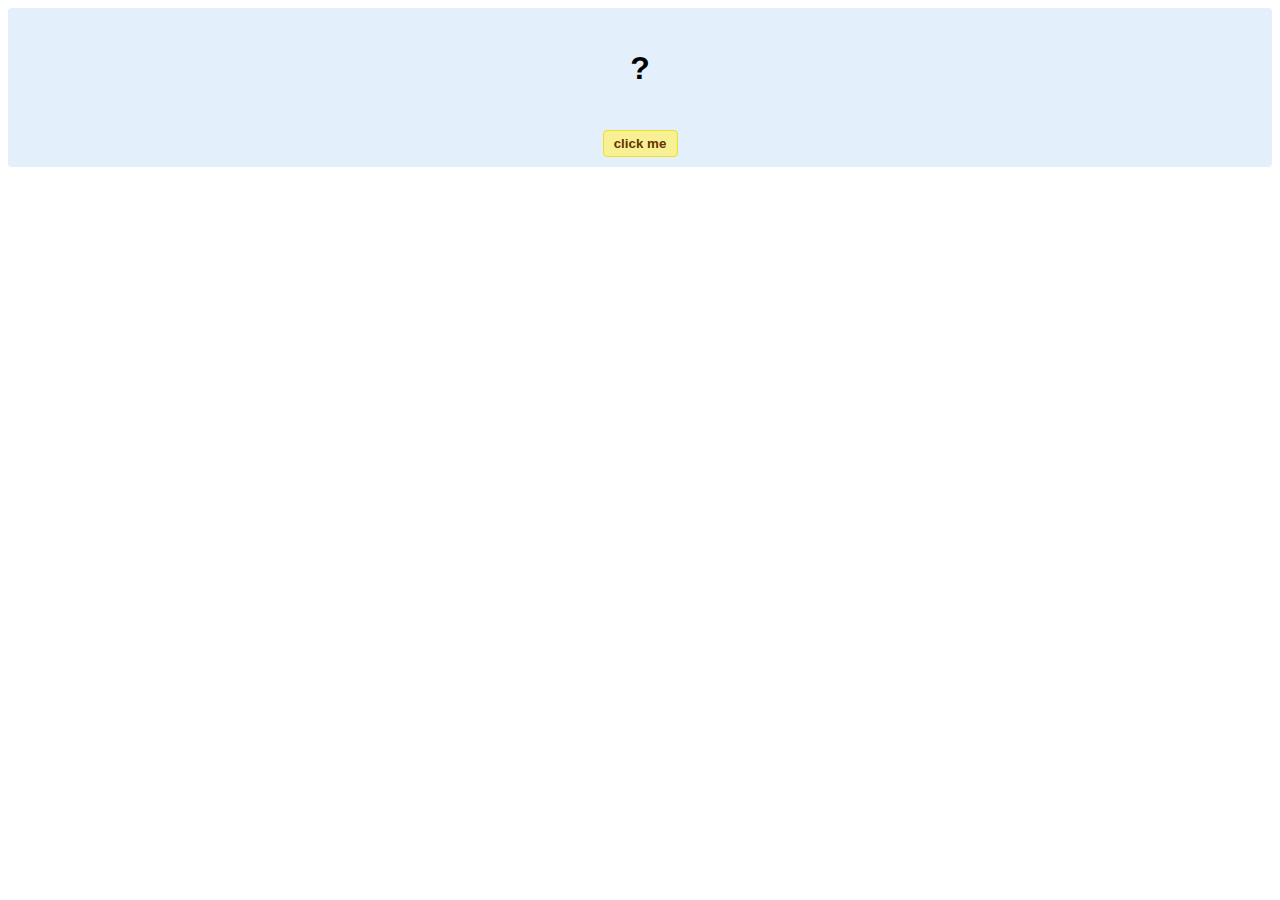
<file: hello-world.html>
<!DOCTYPE html>
<!-- HTML5 Hello world by kirupa - http://www.kirupa.com/html5/getting_your_feet_wet_html5_pg1.htm -->
<html lang="en-us">

<head>
<meta charset="utf-8">
<title>Hello...</title>
<style type="text/css">
#mainContent {
	font-family: Arial, Helvetica, sans-serif;
	font-size: xx-large;
	font-weight: bold;
	background-color: #E3F0FB;
	border-radius: 4px;
	padding: 10px;
	text-align: center;
}
.buttonStyle {
	border-radius: 4px;
	border: thin solid #F0E020;
	padding: 5px;
	background-color: #F8F094;
	font-family: "Segoe UI", Tahoma, Geneva, Verdana, sans-serif;
	font-weight: bold;
	color: #663300;
	width: 75px;
}

.buttonStyle:hover {
	border: thin solid #FFCC00;
	background-color: #FCF9D6;
	color: #996633;
	cursor: pointer;
}
.buttonStyle:active {
	border: thin solid #99CC00;
	background-color: #F5FFD2;
	color: #669900;
	cursor: pointer;
}

</style>
</head>

<body>
<div id="mainContent">
<p id="helloText">?</p>
<button id="clickButton" class="buttonStyle">click me</button>
</div>
<script> 
var myButton = document.getElementById("clickButton");
var myText = document.getElementById("helloText");

myButton.addEventListener('click', doSomething, false)

function doSomething() {
	myText.textContent = "hello, world!";
}
</script>

</body>
</html>
</file>
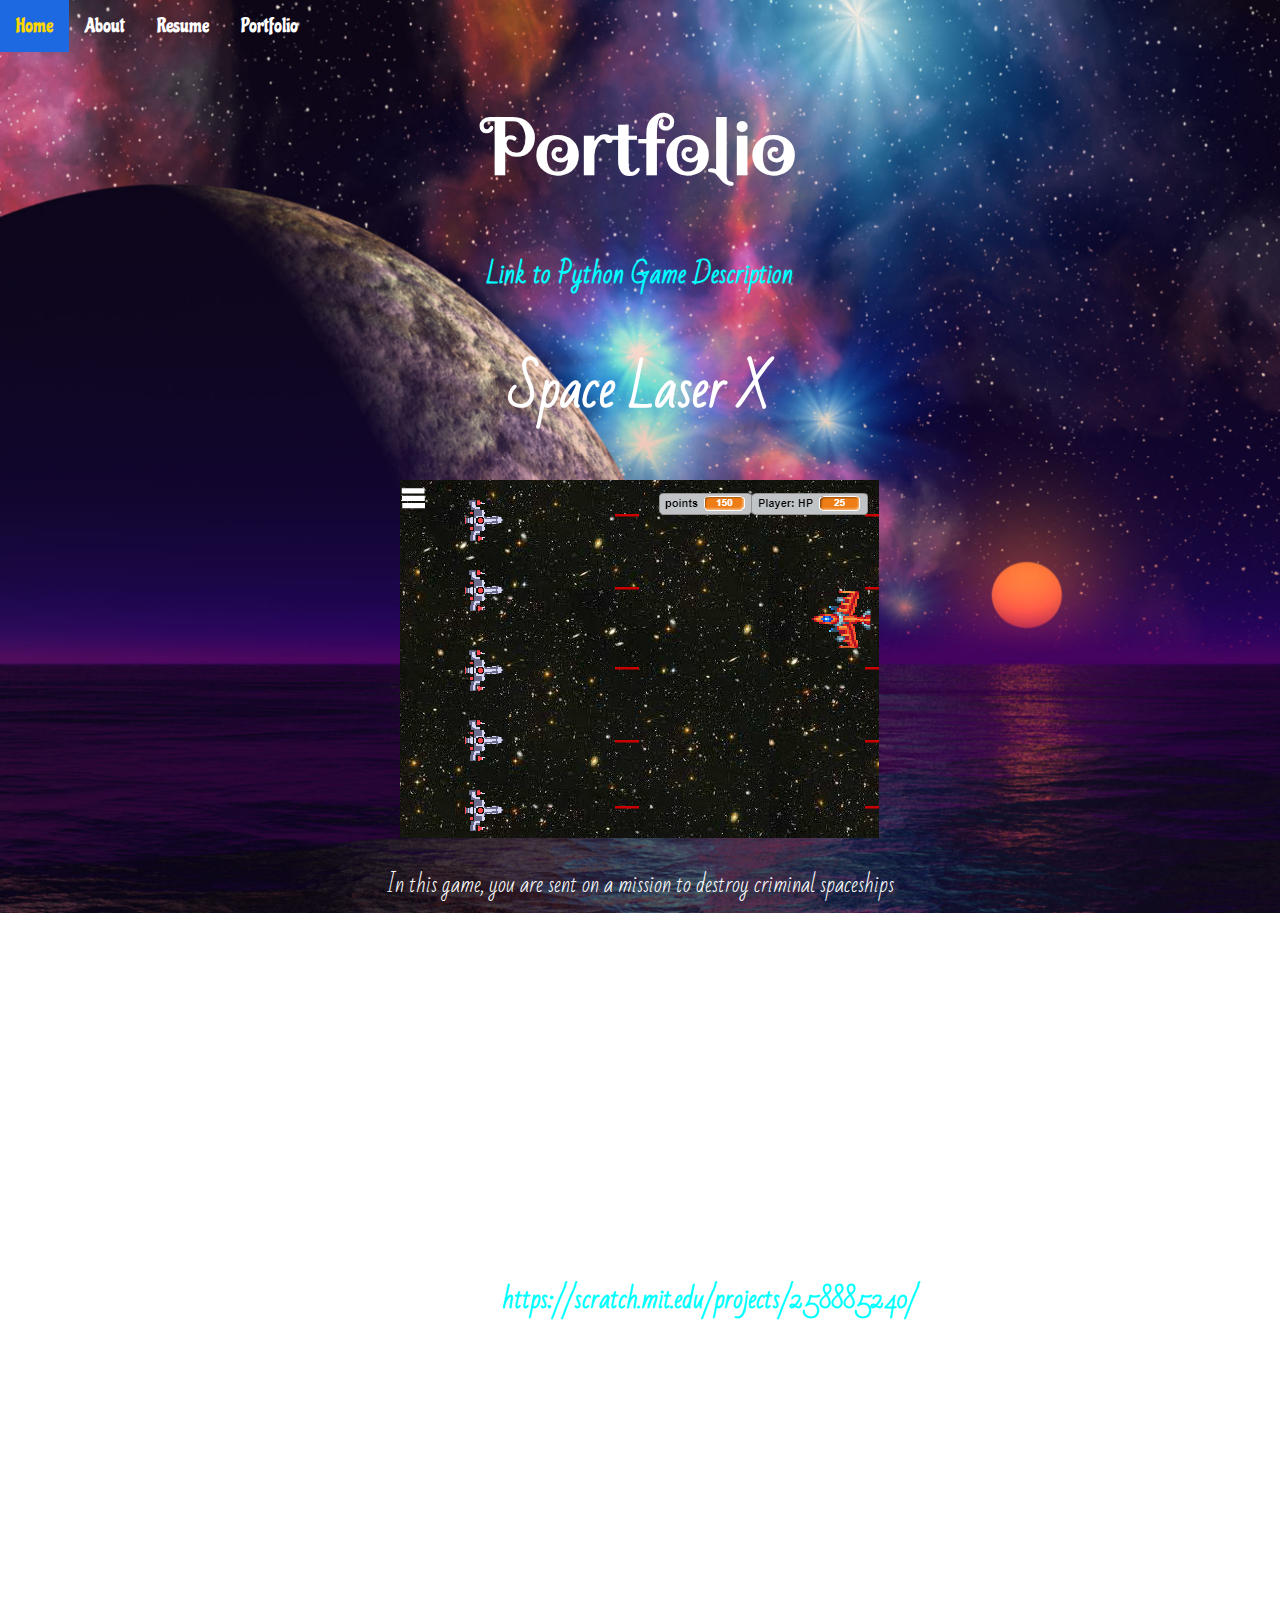
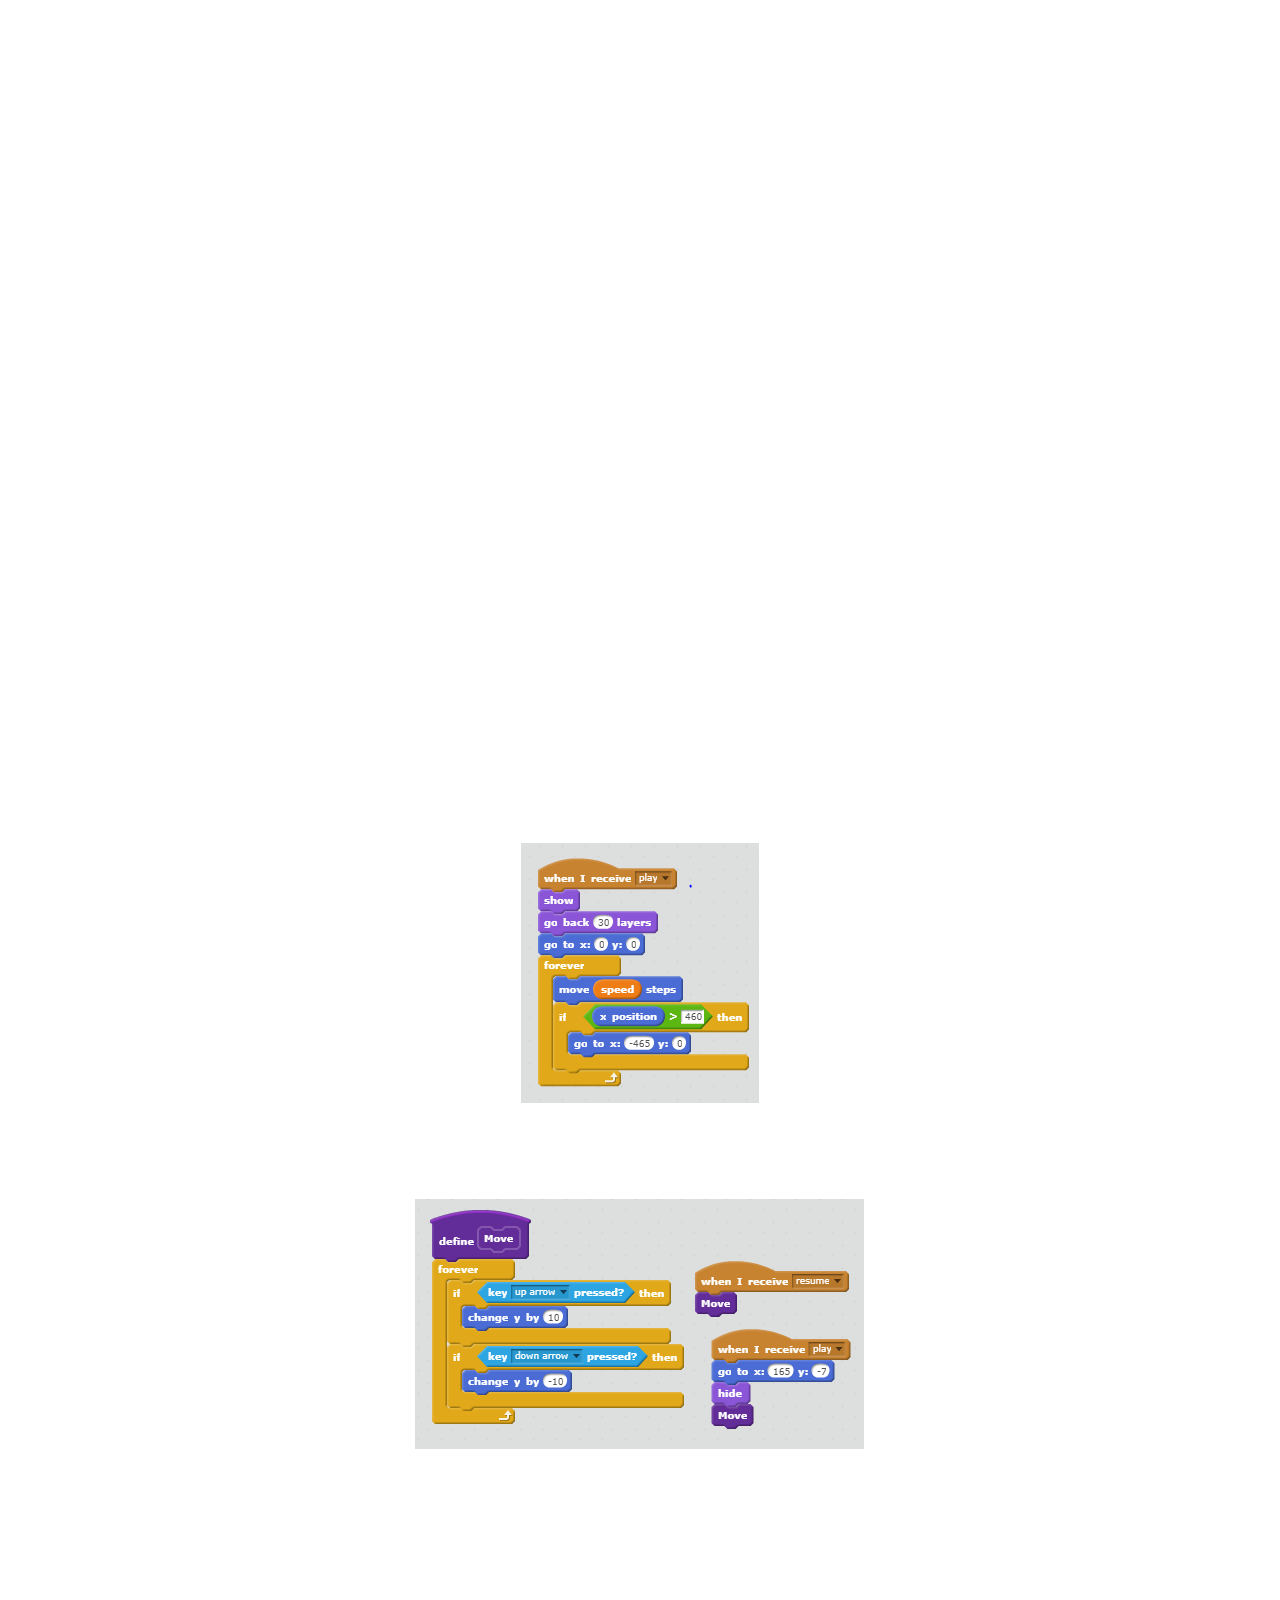
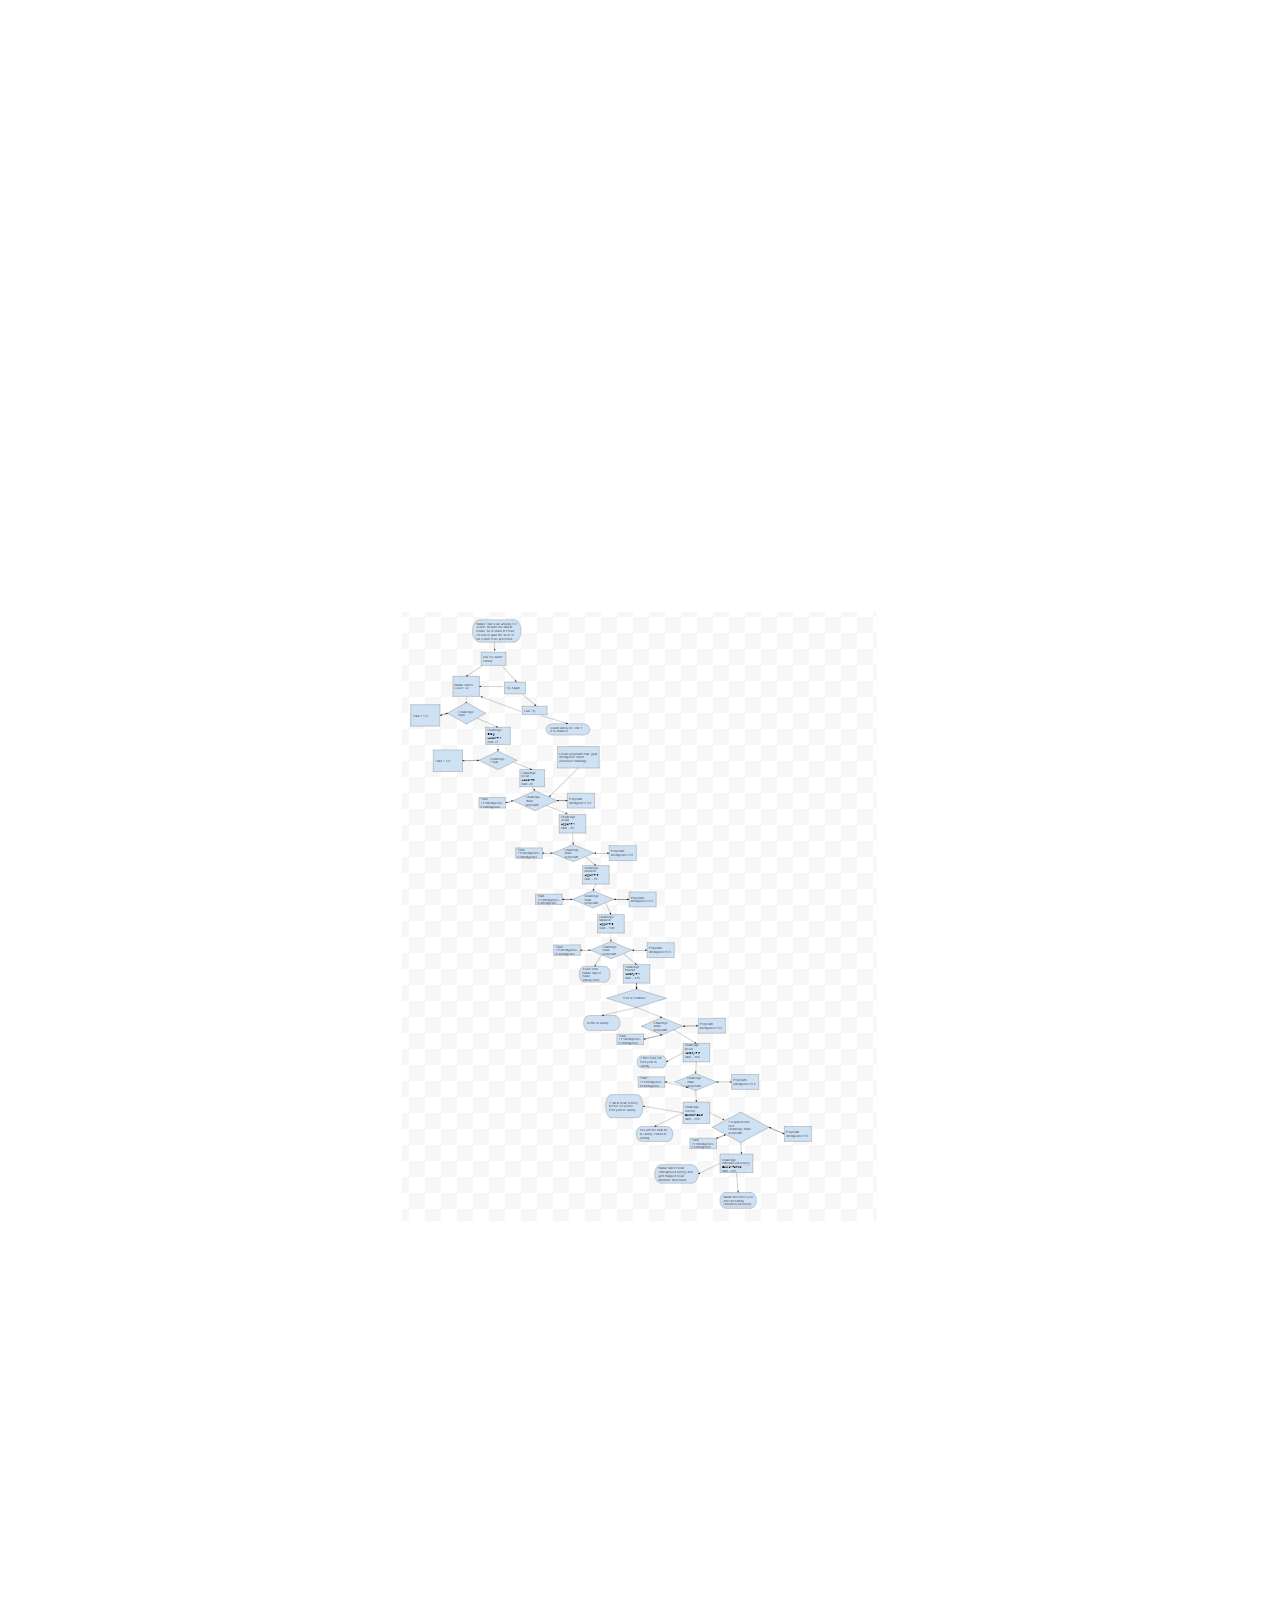
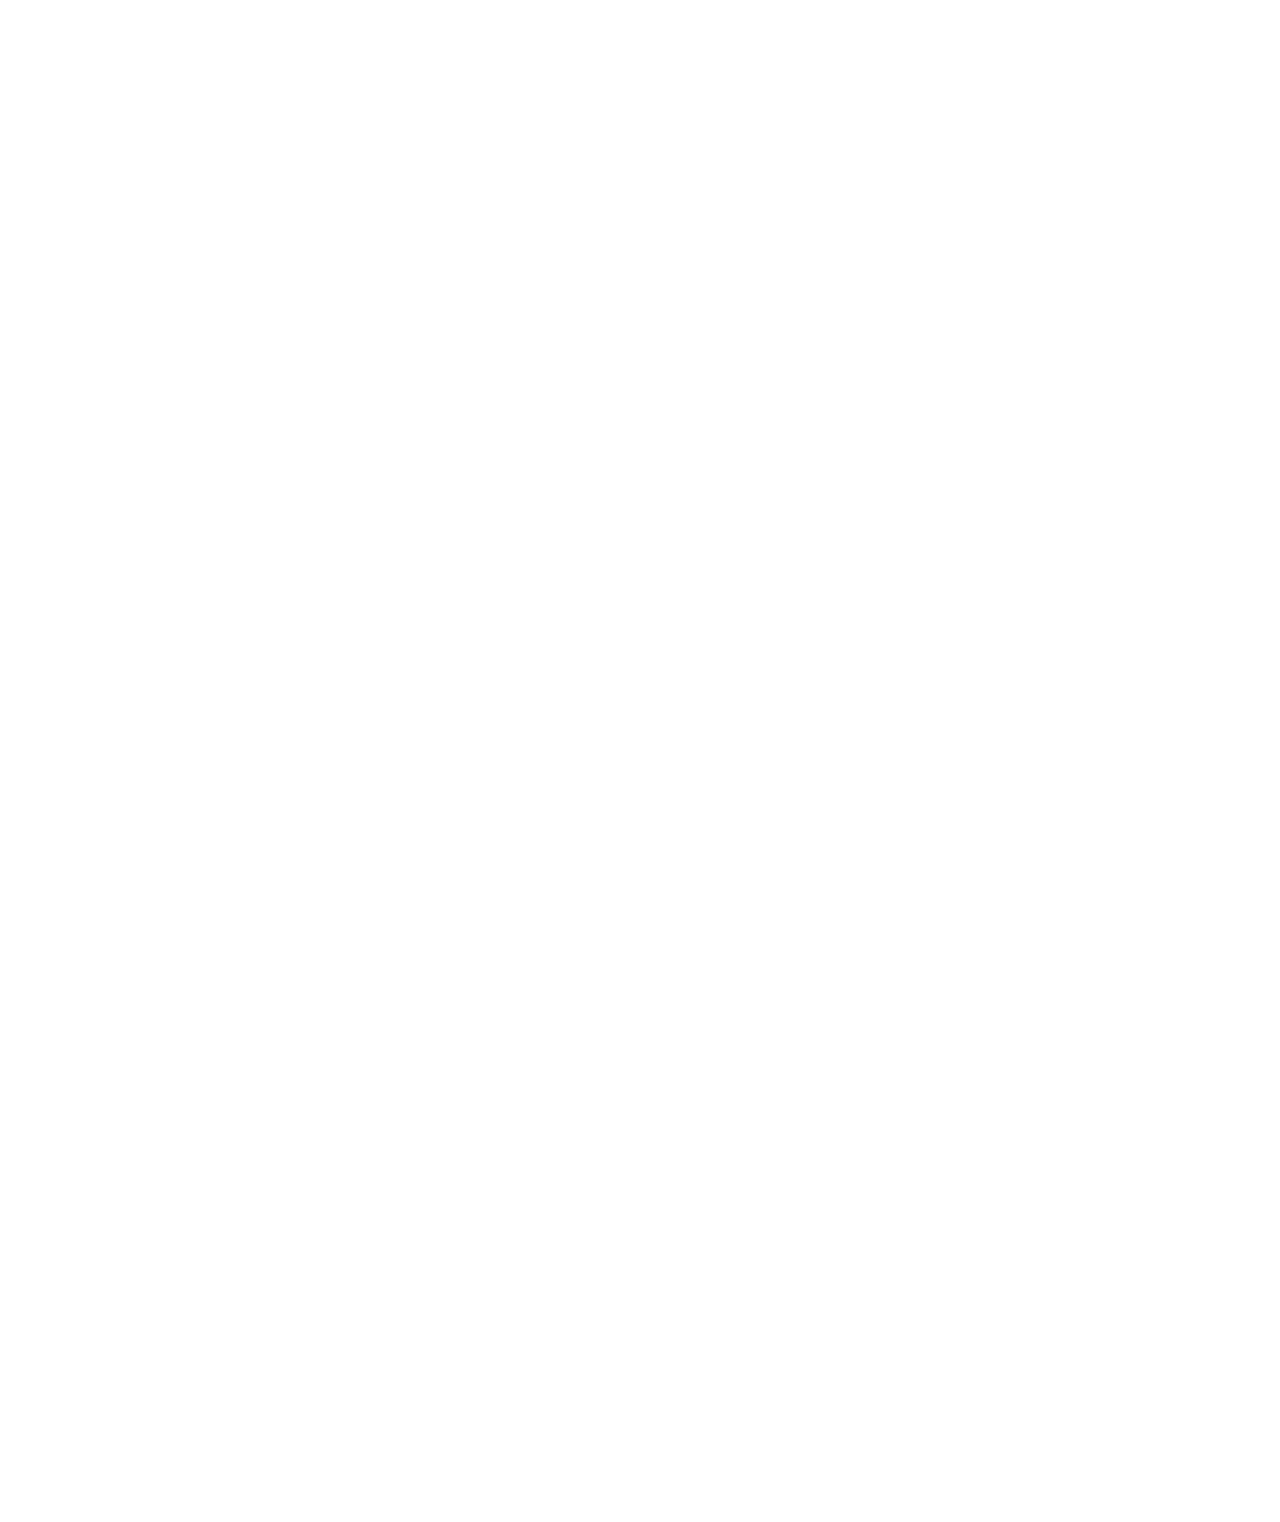
<file: portfolio.html>
<!doctype html>
<html> 
    <head>
        <meta charset="utf-8">
        <title>Portfolio</title>
        <link href="styles.css" rel="stylesheet" type="text/css"/>
        <link href="https://fonts.googleapis.com/css?family=Spirax" rel="stylesheet">
        <link href="https://fonts.googleapis.com/css?family=Chicle" rel="stylesheet">
        <link href="https://fonts.googleapis.com/css?family=Emblema+One" rel="stylesheet">
        <link href="https://fonts.googleapis.com/css?family=Bad+Script" rel="stylesheet">
    </head>
    <body class="portfolio">
        <ul id="nav"><!-- This is a comment. ul stands for unordered list.-->
            <li><a href="index.html">Home</a></li><!-- li stands for list item-->
            <li><a href="about.html">About</a></li>
            <li><a href="resume.html">Resume</a></li>
            <li><a href="portfolio.html">Portfolio</a></li>
        </ul>
        <div class="orig">
        <h1 class="port">Portfolio</h1>
        <h4 class = "bad"><a href = "#dep">Link to Python Game Description</a></h4>
        <h2>Space Laser X</h2>
        <img src="Space Laser X.PNG">
        <p class="pbad">In this game, you are sent on a mission to destroy criminal spaceships
        <br>and defeat the boss without losing your life. I implemented many HP 
        <br>variables and a point scoring system for my scoring systems. I used 
        <br>a randomizer to change the color of my return to home/try again buttons
        <br>which appear when the user loses or wins the game. The randomizer picks 
        <br>a number from 1 to 5 which changes the color value of the text. The game 
        <br>increases in difficulty as you defeat more spaceships, until you defeat 
        <br>the boss.The player loses when the avatar's HP goes from 30 (when the game 
        <br>starts) to 0. Each laser lowers the player's HP by 1.</p>
        <h4 class="bad">Link to Game: <a href="https://scratch.mit.edu/projects/258885240/"> https://scratch.mit.edu/projects/258885240/</a></h4>
        <h3 class="chic">Reflection</h3>
        <p class="pbad">I made this game, because I wanted to remember some of my childhood days
        <br>with my father. When he would take my brother and I somewhere, he 
        <br>would let us play an arcade game like this on his phone. That game is
        <br>what inspired me to create Space Laser X. 2 succesful points in this 
        <br>project was being able to make my lasers destroy the player spaceship
        <br>and the enemy spaceship as well as making a functional pause menu. 2
        <br>obstacles I had were making new enemy ships appear once a certain 
        <br>amount of ships died and making the scrolling background. I overcame 
        <br>the dead ship problem by making a death toll variable and implementing
        <br>it into my code. I created a scrolling background by looking at 
        <br>speckosaurus's project on infinte scrolling backgrounds and basing my
        <br>code off of his project (Ms.Terry also helped!). If I had more time
        <br>or some subordinates helping me, I would fix the resume button, make 
        <br>the enemy spaceships more active (dodging lasers), add powerups, and 
        <br>make the boss more powerful (ex. spraying bombs throughout the map; 
        <br>buffing HP).
        <br>An algorithm that helped me a lot on this project was my moving
        <br>background algorithm. It is an algorithm, because it contains step-by-
        <br>step instructions. It works by making my background sprite start in 
        <br>the center of the page and move back 30 layers (so its behind all other
        <br>sprites). Then, it continuously moves speed(set at 1) steps until it 
        <br>goes of the right side of the map. When this happens, it teleports to
        <br>the left side of the map and continues moving until it is on the right
        <br>side again. Here is a screenshot of it:</p>
        <img src="lol.PNG">
        <p class="pbad2">Here is a screenshot of my More Blocks creation:</p>
        <img src="More.PNG">
        <h2 id = "dep">Natan's Adventure to Varsity</h2>
        <p class = "pbad">I collaborated with David Pham to create this story on 
        <br>Python. In our story, Natan Tan is an unlucky 5'2 senior trying to get 
        <br>into varsity. The player must guide Natan on his adventure. There are
        <br>5 different endings to the story. Natan has 3 major options throughout
        <br>the story: training, challenging, and, later on, intelligence. Training
        <br>enables him to increase his skill, challenging progresses him closer
        <br>to varsity, and increasing his intelligence raises the effectiveness  
        <br>of his training. Natan also has an option to stay in varsity once he 
        <br>gets there, but he can continue and attempt to become the best player
        <br>in varsity. There is a secret boss that Natan can challenge if the 
        <br>player meets all the requirements once he beats the top varsity player.</p>
        <h4 class = "bad">This is our flowchart (click on it to see real drawing):</h4>
        <a href ="https://docs.google.com/drawings/d/1C8JQzzlqd5TeiVb5e8f0SPth8jXh7zacCIrmtqqkw0I/edit?usp=sharing">
        <img src ="Flow Chart.PNG">
        </a>
        <p class = "pbad">While we were coding the story, David and I incremented
        <br>new challenges and endings. For example, in the beginning we thought the
        <br>story would end when Natan made varsity. However, we expanded it to allow  
        <br>him to be the best player in varsity. After our incrementation, we realized
        <br>that it was still possible to beat the best varsity player with a fair
        <br>amount of weeks to spare, so we added a secret boss challenge for lucky
        <br>players. When we were making the story, one element that gave us trouble 
        <br>was how to make the story go on after the first challenge is vanquished.
        <br>After many attempts, I solved this problem by adding a variable called 
        <br>"stopcodon" that adds 1 to its current value whenever a challengee is 
        <br>defeated. One iterative process was when we improved the story by
        <br>increasing the range of options Natan has. We did this by allowing the 
        <br>user to choose to increase Natan's intelligence('i') after he defeats his 
        <br>second challenge. We then added the intelligence variable to the amount
        <br>of skill gained from his training so it will increase the range of his 
        <br>training. We used a random number generator for his training, and his
        <br>intelligence increases the minimum and maximum value of his training.</p>
        <p class = "pbad">Organizing scenes into functions is a form of procedural 
        <br>abstraction, because we can call on the function with one line instead
        <br>of having to rewrite the whole code. For example, our function called 
        <br>training() was used many times throughout our program and we just need
        <br>to call on the function by typing training() to perform all the actions
        <br>listed in its definition. Thus, by shortening the code David and I 
        <br>made it more organized and easy to read, which exemplifies abstraction.</p>
        <p class = "pbad">Two stories I liked were Depresso Cat and Bank Heist. 
        <br>I liked Depresso Cat, because of its use of imagery and personification.
        <br>The cat was very descriptive when narrating its story and seemed similar
        <br>to a human. I also enjoyed Bank Heist, because there were surprising 
        <br>plot twists at the ends. In one ending, the narrator ends up ditching 
        <br>the heist, which suprised me since the narrator was involved in criminal
        <br>activity.</p>
        <h4 class = "chic">This is our game:</h4>
        <iframe height="400px" width="100%" src="https://repl.it/@BrianSu/Natan-3?lite=true" scrolling="no" frameborder="no" allowtransparency="true" allowfullscreen="true" sandbox="allow-forms allow-pointer-lock allow-popups allow-same-origin allow-scripts allow-modals"></iframe>
        </div>
    </body>
</html>
</file>
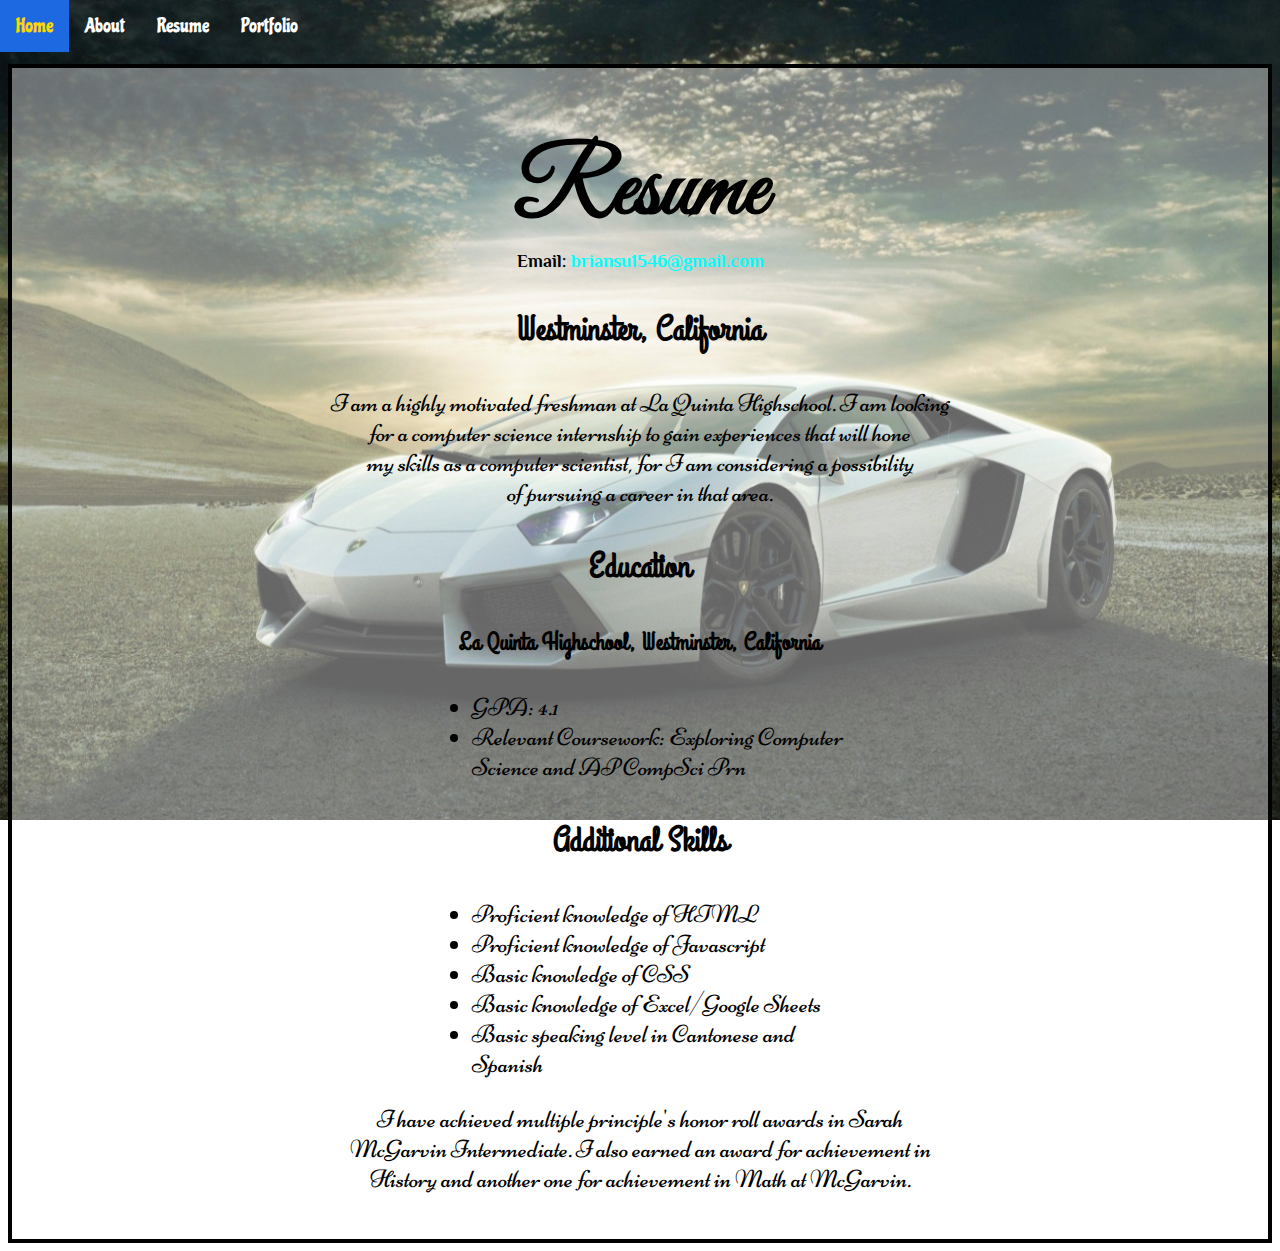
<file: resume.html>
<!doctype html>
<html> 
    <head>
        <meta charset="utf-8">
        <title>Resume</title>
        <link href="styles.css" rel="stylesheet" type="text/css"/>
        <link href="https://fonts.googleapis.com/css?family=Chicle" rel="stylesheet">
        <link href="https://fonts.googleapis.com/css?family=Great+Vibes" rel="stylesheet">
        <link href="https://fonts.googleapis.com/css?family=Philosopher" rel="stylesheet">
        <link href="https://fonts.googleapis.com/css?family=Niconne" rel="stylesheet">
        <link href="https://fonts.googleapis.com/css?family=Grand+Hotel" rel="stylesheet">
    </head>
    <body class="resume">
        <ul id="nav"><!-- This is a comment. ul stands for unordered list.-->
            <li><a href="index.html">Home</a></li><!-- li stands for list item-->
            <li><a href="about.html">About</a></li>
            <li><a href="resume.html">Resume</a></li>
            <li><a href="portfolio.html">Portfolio</a></li>
        </ul>
        <div id="killa">
        <h1 class="vibe">Resume</h1>
        <h4 class="mai"> Email:<a href="mailto:"> briansu1546@gmail.com</a></h4>
        <h3 class="bummer"> Westminster, California</h3>
        <p class="text2">I am a highly motivated freshman at La Quinta Highschool. I am looking  
        <br>for a computer science internship to gain experiences that will hone
        <br>my skills as a computer scientist, for I am considering a possibility  
        <br>of pursuing a career in that area. </p>
        <h3 class="bummer">Education</h3>
        <h4 class="bummer2">La Quinta Highschool, Westminster, California</h4>
        <ul class="text2">
            <li>GPA: 4.1</li>
            <li>Relevant Coursework: Exploring Computer Science and AP CompSci Prn</li>
        </ul>
        <h3 class="bummer">Additional Skills</h3>
        <ul class="text2">
            <li>Proficient knowledge of HTML</li>
            <li>Proficient knowledge of Javascript</li>
            <li>Basic knowledge of CSS</li>
            <li>Basic knowledge of Excel/Google Sheets</li>
            <li>Basic speaking level in Cantonese and Spanish</li>
        </ul>
        <p class="text2"> I have achieved multiple principle's honor roll awards in Sarah 
        <br>McGarvin Intermediate. I also earned an award for achievement in 
        <br>History and another one for achievement in Math at McGarvin.</p>
        </div>
    </body>
</html>
</file>
<file: styles.css>
@font-face{
    src: url("Modennta.woff");
    font-family: 'Modennta';
}
body {
    font-family: 'Kaushan Script', cursive;
    font-size: large;
    background-image: url(about.jpg);
    background-attachment: fixed;
    background-repeat: no-repeat;
    background-size: 100%;
    
}
.table {
    font-family: 'Quick Sand', sans-serif;
    margin: auto;
    color: rgb(7, 32, 193);
}
h1, h3 {
    font-family: 'Lobster', cursive;
}

#nav {
    list-style-type: none;
    margin: -8px;
    padding: 0;
    overflow: hidden;
}
#nav li {
    float: left;
}
#nav li a{
    color: white;
    text-decoration: none;
    display: block;
    padding: 14px 16px;
    text-align: center;
    font-size: 20px;
    font-family: 'Chicle', cursive;
}
#nav li a:hover{
    background-color: rgb(29, 105, 226);
    color: gold;
}
#content{
    border-style: solid;
    border-width: 4px;
    border-color: black;
    margin-top: 20px;
    margin-left: auto;
    margin-right: auto;
    text-align: center;
    padding-bottom: 20px;
    background-color: rgba(255, 255, 255, 1);
    width: 58%;
}
#content ul, #content ol{
    width: 20%;
    margin:auto;
    text-align: left;
}
.home{
    background-image: url(Homeground.jpg);
    background-attachment: fixed;
    background-repeat: no-repeat;
    background-size: 100%;
    text-align: center;
}
.white{
    color: white;
}
.home .title{
    font-size: 250px;
    color: white;
    font-family: 'Modennta';
    margin-bottom: -1px;
}
.big{
    font-size: 80px;
    margin-bottom: -20px;
}
.port {
     font-family: 'Spirax', cursive;
     text-align: center;
     font-size: 80px;
     color: white;
} 
.quote{
    color: rgb(109, 15, 15);
}
h2{
    font-family: 'Bad Script', cursive;
    font-size: 50px;
    text-align: center;
    color: white;
}
.resume{
    text-align: center;
    background-image: url(backgroundimages.jpg);
    background-size: 100%;
    background-attachment: fixed;
}
a {
    text-decoration: none; 
    color: aqua;
}
a:hover {
    color: white;
}
.vibe{
    font-family: 'Great Vibes', cursive;
    font-size: 95px;
    margin-bottom: -24px;
}
.mai{
    font-family: 'Philosopher', sans-serif;
    font-size: 18px;
}
h4 {
    font-size: 25px;
}
.text {
    font-size: 22px;
}
.large{
    font-size: 30px;
    margin-bottom: -8px;
}
#killa{
    border-style: solid;
    border-width: 4px;
    border-color: black;
    margin-top: 20px;
    margin-left: auto;
    margin-right: auto;
    text-align: center;
    padding-bottom: 20px;
    background-color: rgba(255, 255, 255, 0.4);
    font-family: 'Niconne', cursive;
}
#killa ul{
    width: 30%;
    margin:auto;
    text-align: left;
}
.mail{
    font-family: 'Philosopher', sans-serif;
    color: white;
    margin-bottom: -25px;
}
.bummer{
    font-family: 'Grand Hotel', cursive;
    font-size: 35px;
}
.bummer2{
    font-family: 'Grand Hotel', cursive;
    font-size: 25px;
}
.large2{
    font-size: 30px;
}
.text2{
    font-size: 25px;
}
.portfolio{
    background-image: url(download.png);
    background-size: 110%;
    background-attachment: fixed;
}
.white{
    color: white;
}
.orig{
    text-align: center;
    border-style: hidden;
    border-width: 4px;
    margin-top: 20px;
    margin-left: auto;
    margin-right: auto;
    padding-bottom: 20px;
    width: 62%;
}
.bad{
    font-family: 'Bad Script', cursive;
    text-align: center;
    color: white;
}
.pbad{
    font-family: 'Bad Script', cursive;
    text-align: center;
    color: white;
    font-size: 21px;
}
.pbad2{
    font-family: 'Bad Script', cursive;
    text-align: center;
    color: white;
    font-size: 23px;
}
.chic{
    font-family: 'Emblema One', cursive;
    text-align: center;
    color: white;
    font-size: 25px;
}
#dep{
    font-family: 'Bad Script', cursive;
    text-align: center;
    color: white;
}
</file>
